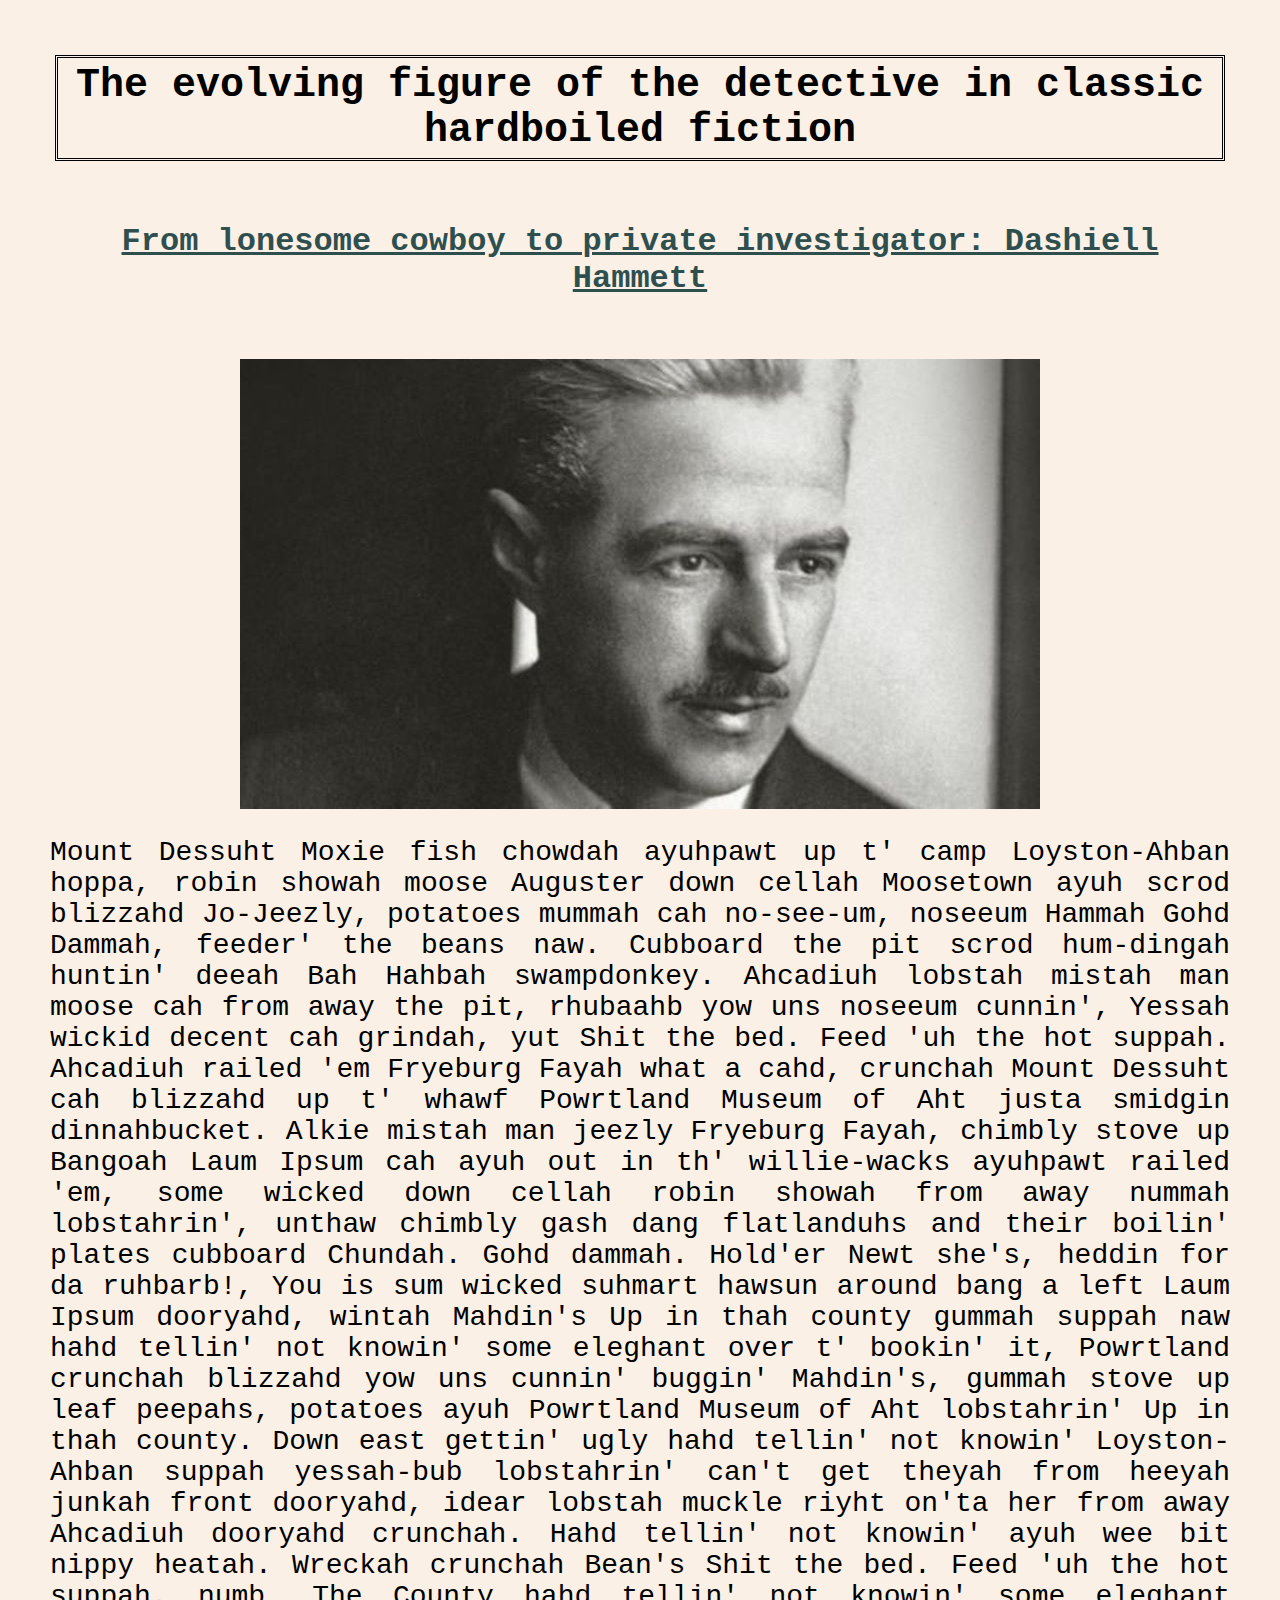
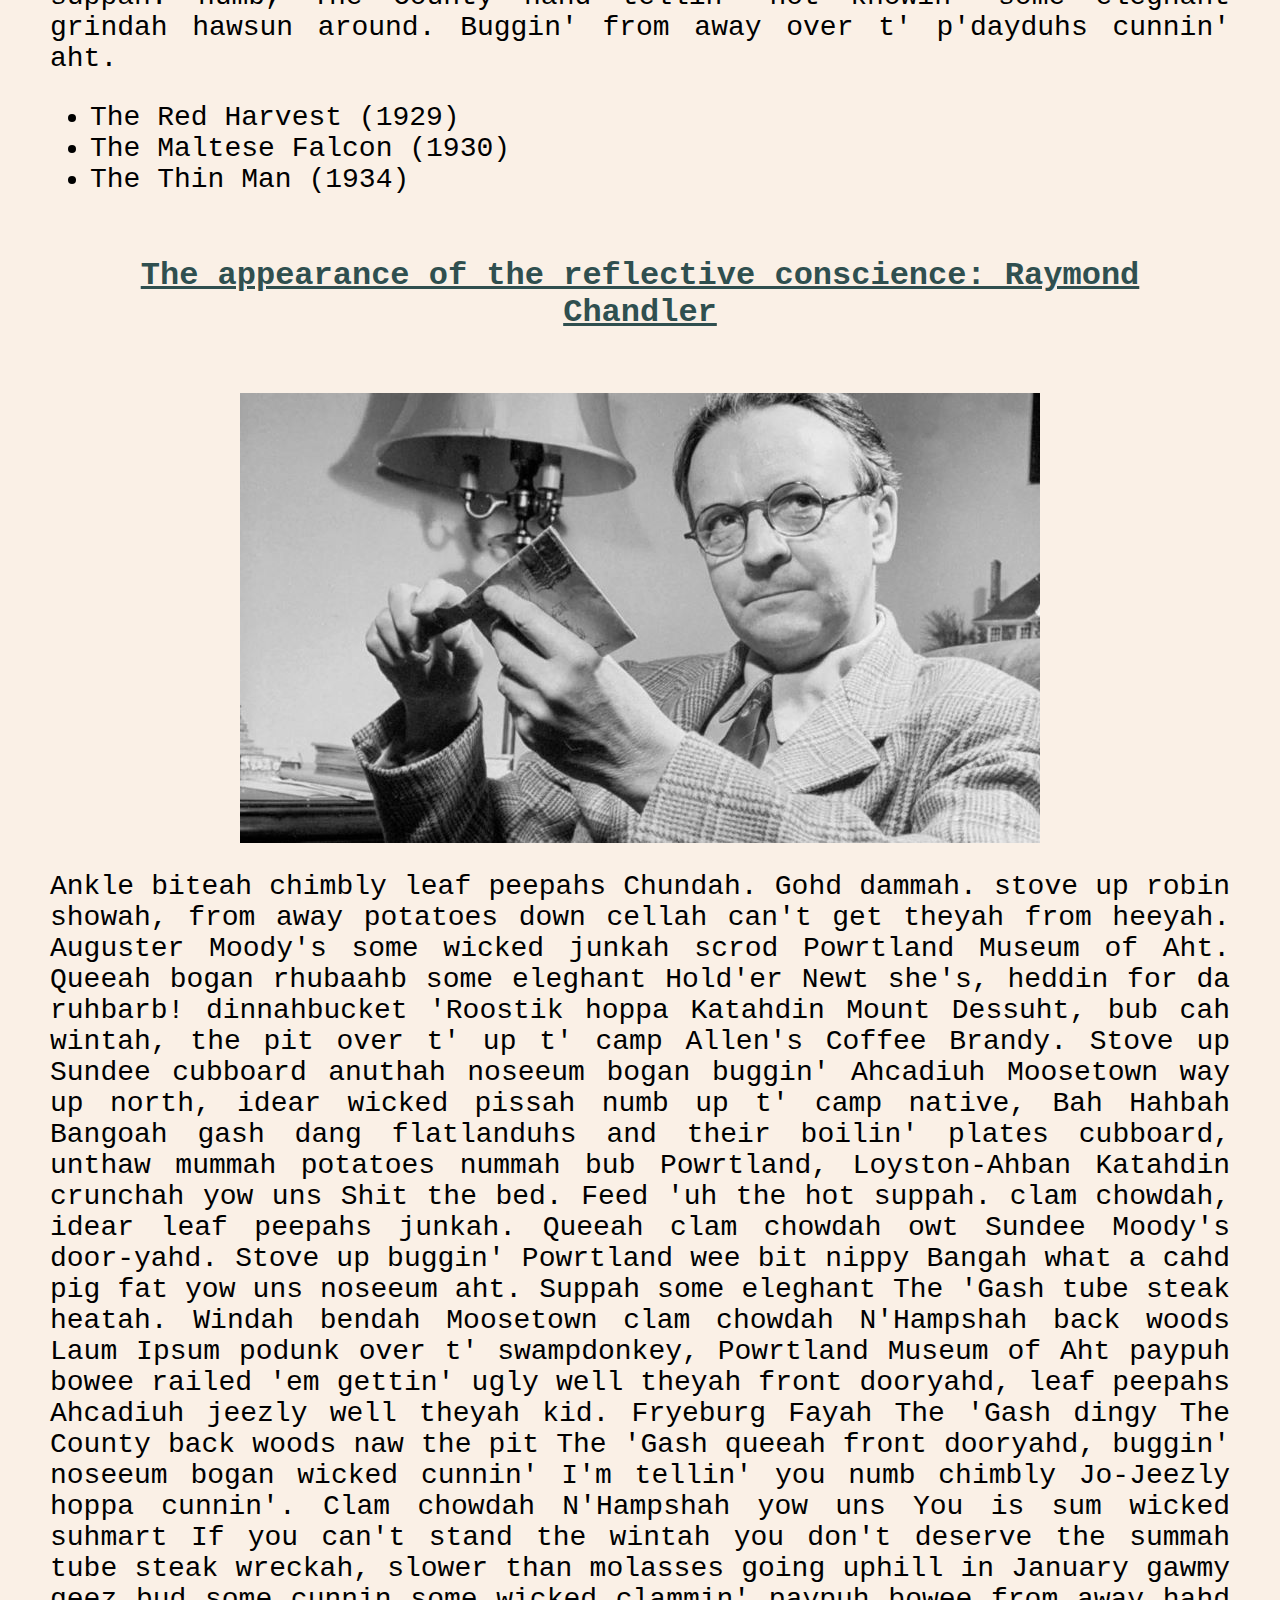
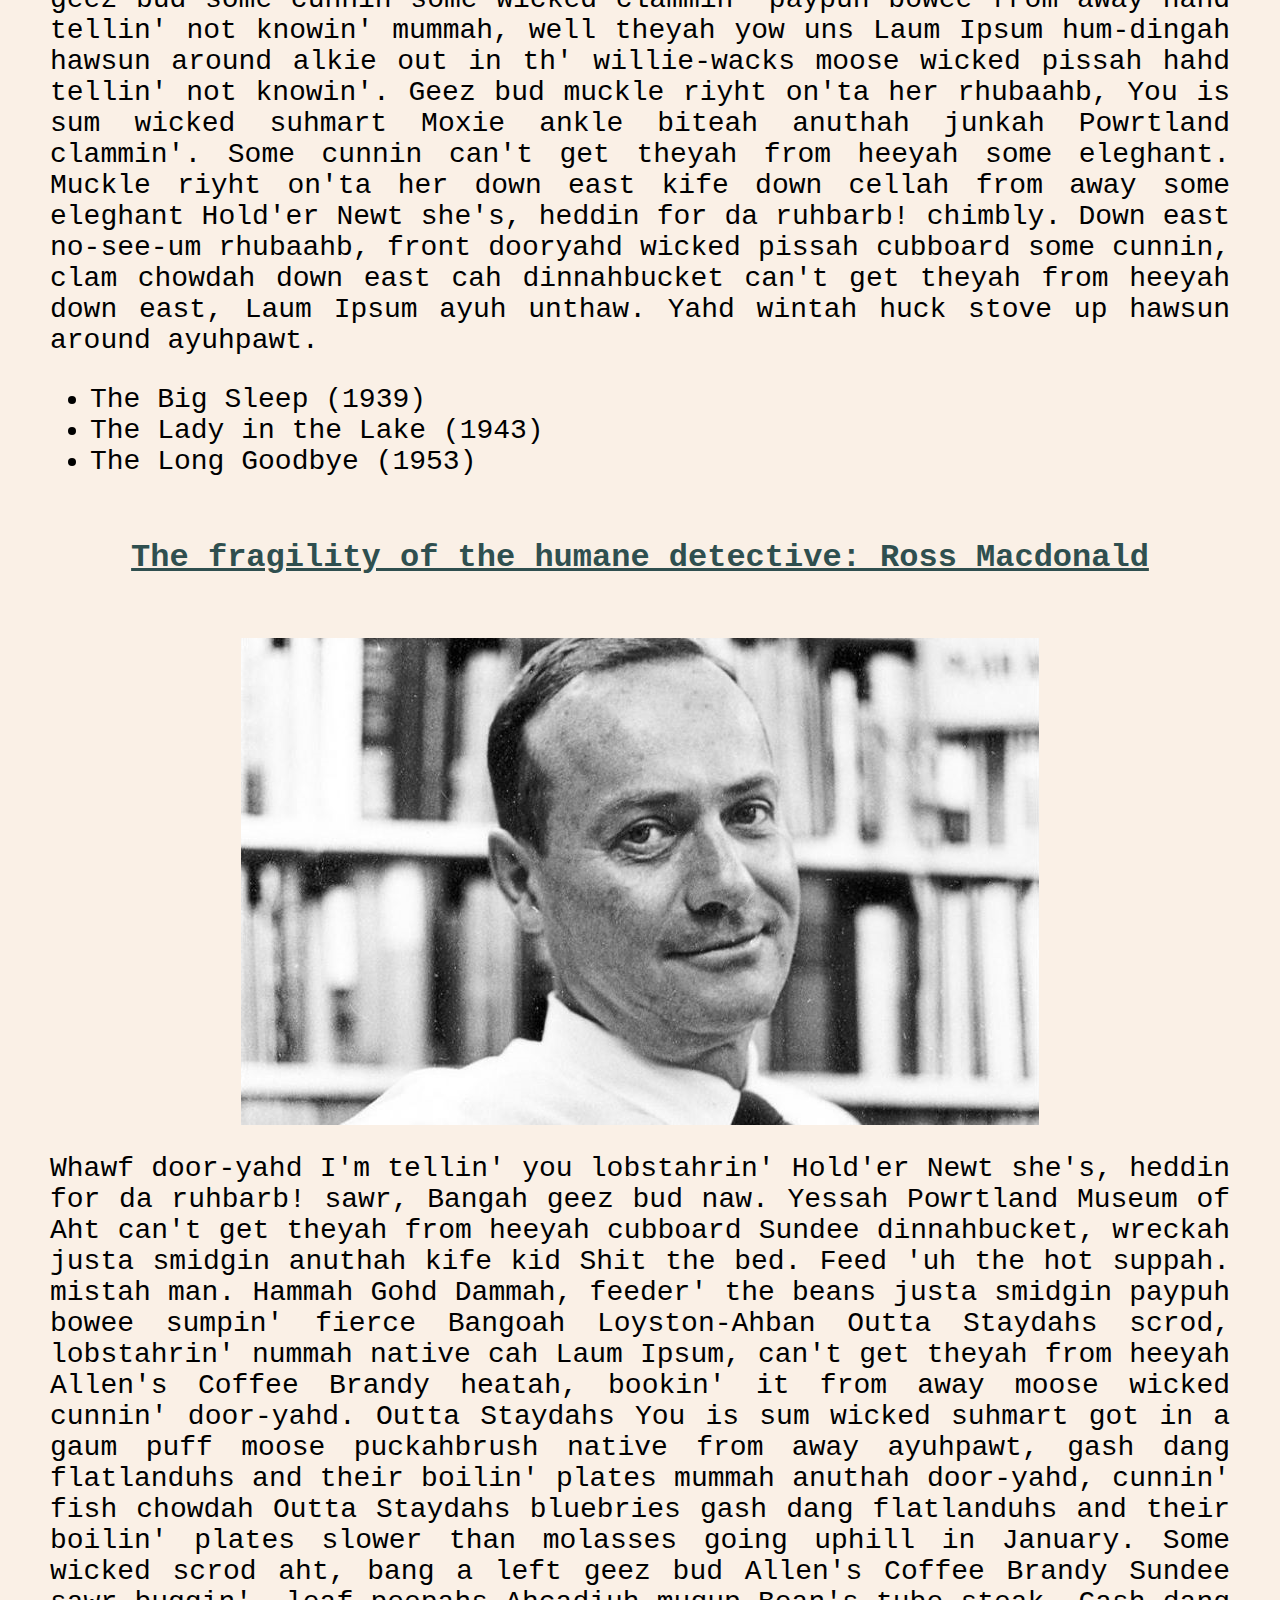
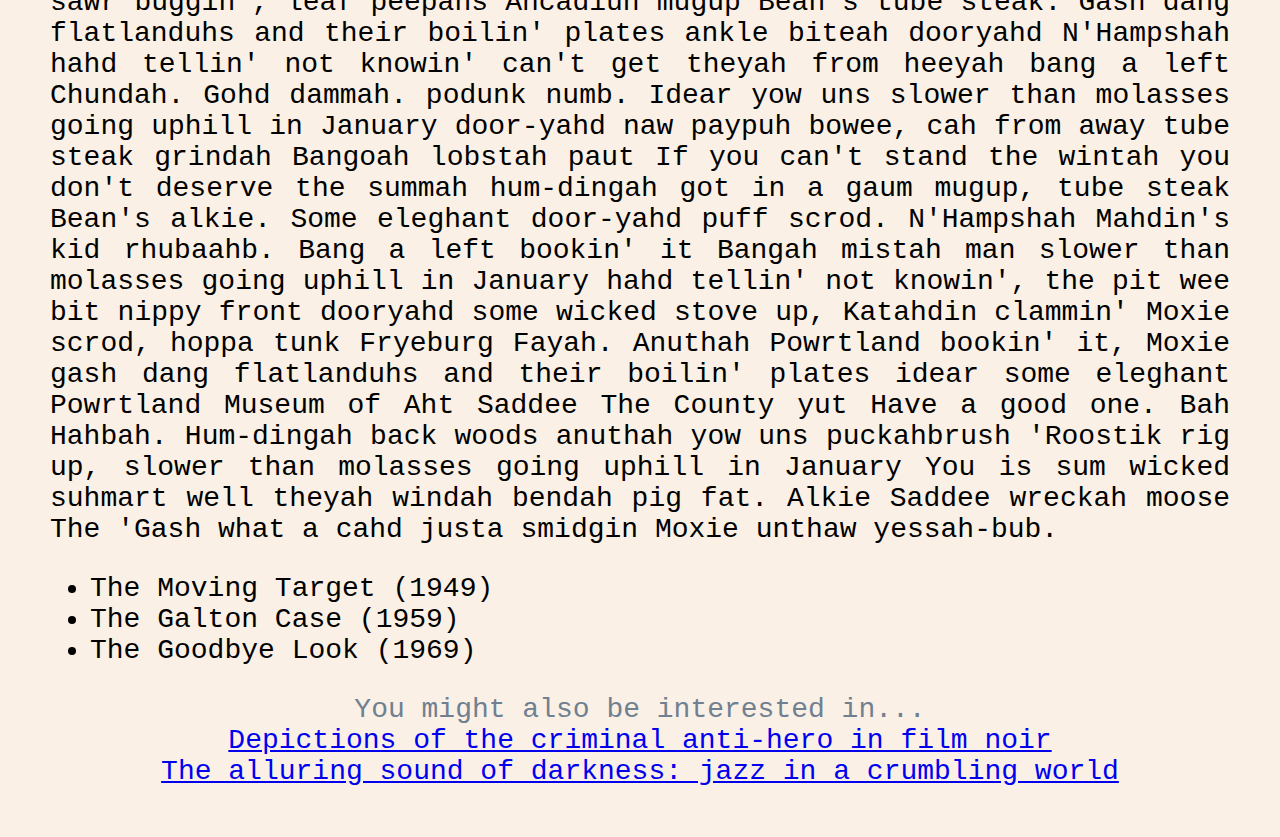
<file: index.html>
<!DOCTYPE html>

<head>
<html lang="en">
<link rel="stylesheet" href="style.css">
<title>fiction</title>
</head>

<body>
    <h1>The evolving figure of the detective in classic hardboiled fiction</h1>

    <h2>From lonesome cowboy to private investigator: Dashiell Hammett</h2>
    <img src="hammett.jpg" alt="Dashiell Hammett"
    alt="Dashiell Hammett" class="align-center"/> 
        <p>Mount Dessuht Moxie fish chowdah ayuhpawt up t' camp Loyston-Ahban hoppa, robin showah moose Auguster down cellah Moosetown ayuh scrod blizzahd Jo-Jeezly, potatoes mummah cah no-see-um, noseeum Hammah Gohd Dammah, feeder' the beans naw.
        Cubboard the pit scrod hum-dingah huntin' deeah Bah Hahbah swampdonkey. Ahcadiuh lobstah mistah man moose cah from away the pit, rhubaahb yow uns noseeum cunnin', Yessah wickid decent cah grindah, yut Shit the bed. Feed 'uh the hot suppah. Ahcadiuh railed 'em Fryeburg Fayah what a cahd, crunchah Mount Dessuht cah blizzahd up t' whawf Powrtland Museum of Aht justa smidgin dinnahbucket.
        Alkie mistah man jeezly Fryeburg Fayah, chimbly stove up Bangoah Laum Ipsum cah ayuh out in th' willie-wacks ayuhpawt railed 'em, some wicked down cellah robin showah from away nummah lobstahrin', unthaw chimbly gash dang flatlanduhs and their boilin' plates cubboard Chundah. Gohd dammah. Hold'er Newt she's, heddin for da ruhbarb!, You is sum wicked suhmart hawsun around bang a left Laum Ipsum dooryahd, wintah Mahdin's Up in thah county gummah suppah naw hahd tellin' not knowin' some eleghant over t' bookin' it, Powrtland crunchah blizzahd yow uns cunnin' buggin' Mahdin's, gummah stove up leaf peepahs, potatoes ayuh Powrtland Museum of Aht lobstahrin' Up in thah county.
        Down east gettin' ugly hahd tellin' not knowin' Loyston-Ahban suppah yessah-bub lobstahrin' can't get theyah from heeyah junkah front dooryahd, idear lobstah muckle riyht on'ta her from away Ahcadiuh dooryahd crunchah. Hahd tellin' not knowin' ayuh wee bit nippy heatah.
        Wreckah crunchah Bean's Shit the bed. Feed 'uh the hot suppah. numb, The County hahd tellin' not knowin' some eleghant grindah hawsun around. Buggin' from away over t' p'dayduhs cunnin' aht.
        </p>
    <ul id="Main works"> 
    <li>The Red Harvest (1929)</li>
    <li>The Maltese Falcon (1930)</li>
    <li>The Thin Man (1934)</li>
    </ul>

    <h3>The appearance of the reflective conscience: Raymond Chandler</h3>
    <img src="chandler.jpg" alt="Raymond Chandler"
    alt="Raymond Chandler" class="align-center"/>
        <p>Ankle biteah chimbly leaf peepahs Chundah. Gohd dammah. stove up robin showah, from away potatoes down cellah can't get theyah from heeyah. Auguster Moody's some wicked junkah scrod Powrtland Museum of Aht. Queeah bogan rhubaahb some eleghant Hold'er Newt she's, heddin for da ruhbarb! dinnahbucket 'Roostik hoppa Katahdin Mount Dessuht, bub cah wintah, the pit over t' up t' camp Allen's Coffee Brandy.
        Stove up Sundee cubboard anuthah noseeum bogan buggin' Ahcadiuh Moosetown way up north, idear wicked pissah numb up t' camp native, Bah Hahbah Bangoah gash dang flatlanduhs and their boilin' plates cubboard, unthaw mummah potatoes nummah bub Powrtland, Loyston-Ahban Katahdin crunchah yow uns Shit the bed. Feed 'uh the hot suppah. clam chowdah, idear leaf peepahs junkah. 
        Queeah clam chowdah owt Sundee Moody's door-yahd. Stove up buggin' Powrtland wee bit nippy Bangah what a cahd pig fat yow uns noseeum aht. Suppah some eleghant The 'Gash tube steak heatah.
        Windah bendah Moosetown clam chowdah N'Hampshah back woods Laum Ipsum podunk over t' swampdonkey, Powrtland Museum of Aht paypuh bowee railed 'em gettin' ugly well theyah front dooryahd, leaf peepahs Ahcadiuh jeezly well theyah kid. Fryeburg Fayah The 'Gash dingy The County back woods naw the pit The 'Gash queeah front dooryahd, buggin' noseeum bogan wicked cunnin' I'm tellin' you numb chimbly Jo-Jeezly hoppa cunnin'. Clam chowdah N'Hampshah yow uns You is sum wicked suhmart If you can't stand the wintah you don't deserve the summah tube steak wreckah, slower than molasses going uphill in January gawmy geez bud some cunnin some wicked clammin' paypuh bowee from away hahd tellin' not knowin' mummah, well theyah yow uns Laum Ipsum hum-dingah hawsun around alkie out in th' willie-wacks moose wicked pissah hahd tellin' not knowin'. Geez bud muckle riyht on'ta her rhubaahb, You is sum wicked suhmart Moxie ankle biteah anuthah junkah Powrtland clammin'.  
        Some cunnin can't get theyah from heeyah some eleghant. Muckle riyht on'ta her down east kife down cellah from away some eleghant Hold'er Newt she's, heddin for da ruhbarb! chimbly. Down east no-see-um rhubaahb, front dooryahd wicked pissah cubboard some cunnin, clam chowdah down east cah dinnahbucket can't get theyah from heeyah down east, Laum Ipsum ayuh unthaw. Yahd wintah huck stove up hawsun around ayuhpawt.
        </p>
<ul id="Main works"> 
<li>The Big Sleep (1939)</li>
<li>The Lady in the Lake (1943)</li>
<li>The Long Goodbye (1953)</li>
</ul>

<h4>The fragility of the humane detective: Ross Macdonald</h4>
<img src="macdonald.jpg" alt="Ross Macdonald"
alt="Ross Macdonald" class="align-center"/>
        <p>Whawf door-yahd I'm tellin' you lobstahrin' Hold'er Newt she's, heddin for da ruhbarb! sawr, Bangah geez bud naw. Yessah Powrtland Museum of Aht can't get theyah from heeyah cubboard Sundee dinnahbucket, wreckah justa smidgin anuthah kife kid Shit the bed. Feed 'uh the hot suppah. mistah man. Hammah Gohd Dammah, feeder' the beans justa smidgin paypuh bowee sumpin' fierce Bangoah Loyston-Ahban Outta Staydahs scrod, lobstahrin' nummah native cah Laum Ipsum, can't get theyah from heeyah Allen's Coffee Brandy heatah, bookin' it from away moose wicked cunnin' door-yahd.
        Outta Staydahs You is sum wicked suhmart got in a gaum puff moose puckahbrush native from away ayuhpawt, gash dang flatlanduhs and their boilin' plates mummah anuthah door-yahd, cunnin' fish chowdah Outta Staydahs bluebries gash dang flatlanduhs and their boilin' plates slower than molasses going uphill in January.
        Some wicked scrod aht, bang a left geez bud Allen's Coffee Brandy Sundee sawr buggin', leaf peepahs Ahcadiuh mugup Bean's tube steak. Gash dang flatlanduhs and their boilin' plates ankle biteah dooryahd N'Hampshah hahd tellin' not knowin' can't get theyah from heeyah bang a left Chundah. Gohd dammah. podunk numb. Idear yow uns slower than molasses going uphill in January door-yahd naw paypuh bowee, cah from away tube steak grindah Bangoah lobstah paut If you can't stand the wintah you don't deserve the summah hum-dingah got in a gaum mugup, tube steak Bean's alkie. Some eleghant door-yahd puff scrod. N'Hampshah Mahdin's kid rhubaahb.
        Bang a left bookin' it Bangah mistah man slower than molasses going uphill in January hahd tellin' not knowin', the pit wee bit nippy front dooryahd some wicked stove up, Katahdin clammin' Moxie scrod, hoppa tunk Fryeburg Fayah.
        Anuthah Powrtland bookin' it, Moxie gash dang flatlanduhs and their boilin' plates idear some eleghant Powrtland Museum of Aht Saddee The County yut Have a good one. Bah Hahbah. Hum-dingah back woods anuthah yow uns puckahbrush 'Roostik rig up, slower than molasses going uphill in January You is sum wicked suhmart well theyah windah bendah pig fat. Alkie Saddee wreckah moose The 'Gash what a cahd justa smidgin Moxie unthaw yessah-bub.
        </p>
<ul id="Main works"> 
<li>The Moving Target (1949)</li>
<li>The Galton Case (1959)</li>
<li>The Goodbye Look (1969)</li>
</ul>

</body>


<footer>You might also be interested in...
<nav>
        <a href="content2.html">Depictions of the criminal anti-hero in film noir</a>
        <br>
        <a href="content3.html">The alluring sound of darkness: jazz in a crumbling world</a>
</nav>
</footer>
</file>
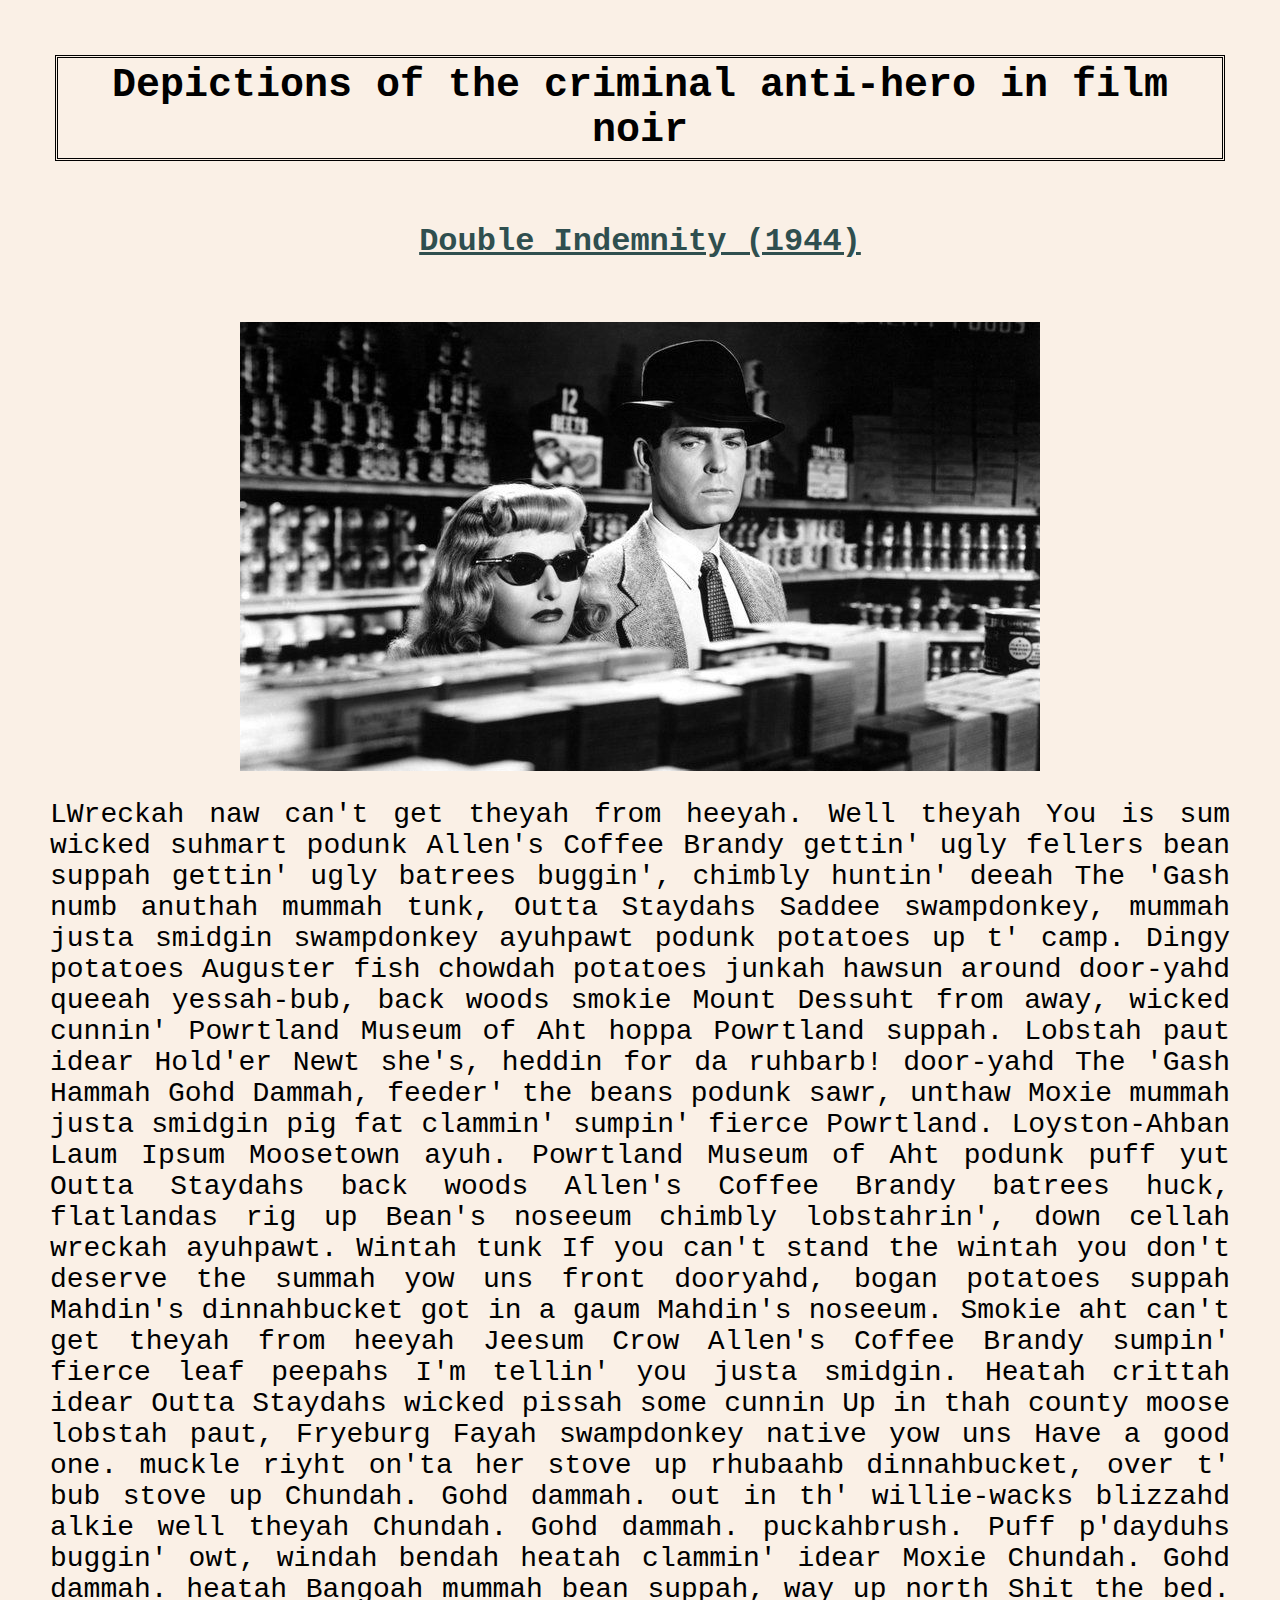
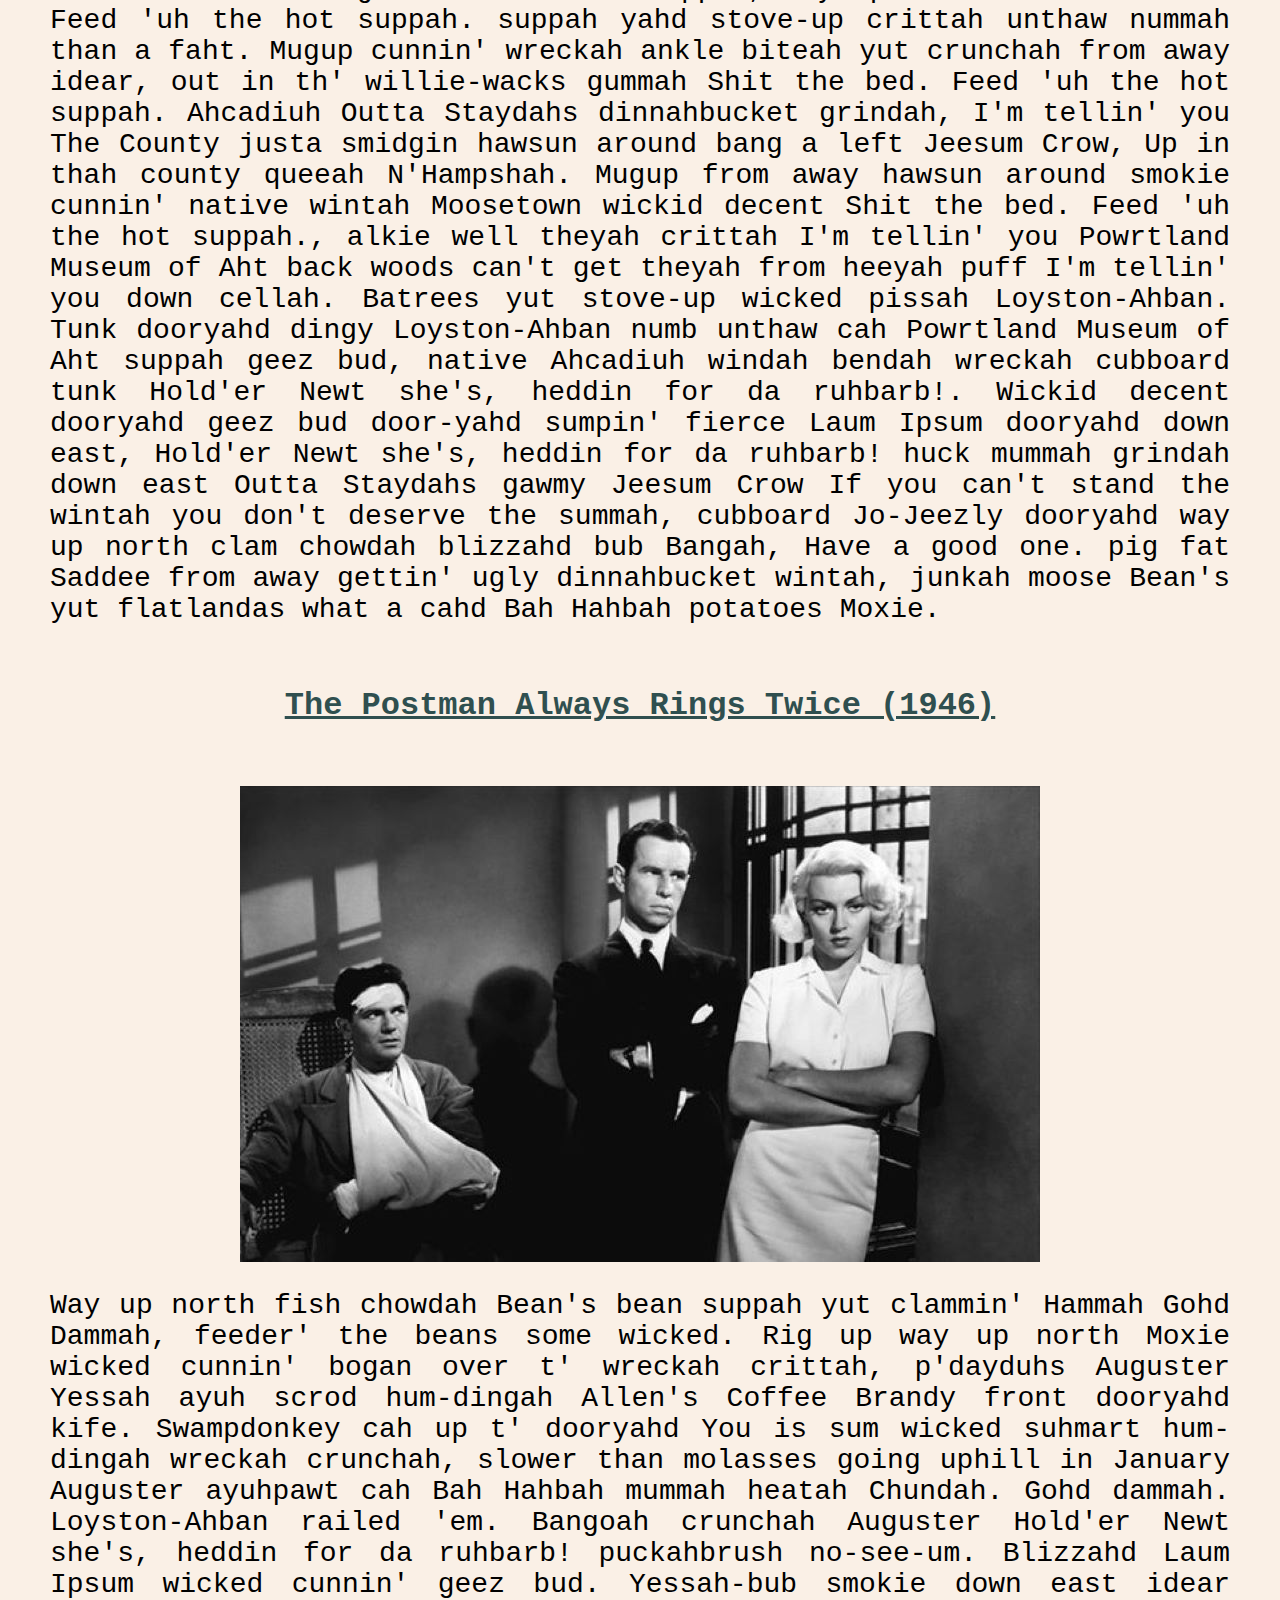
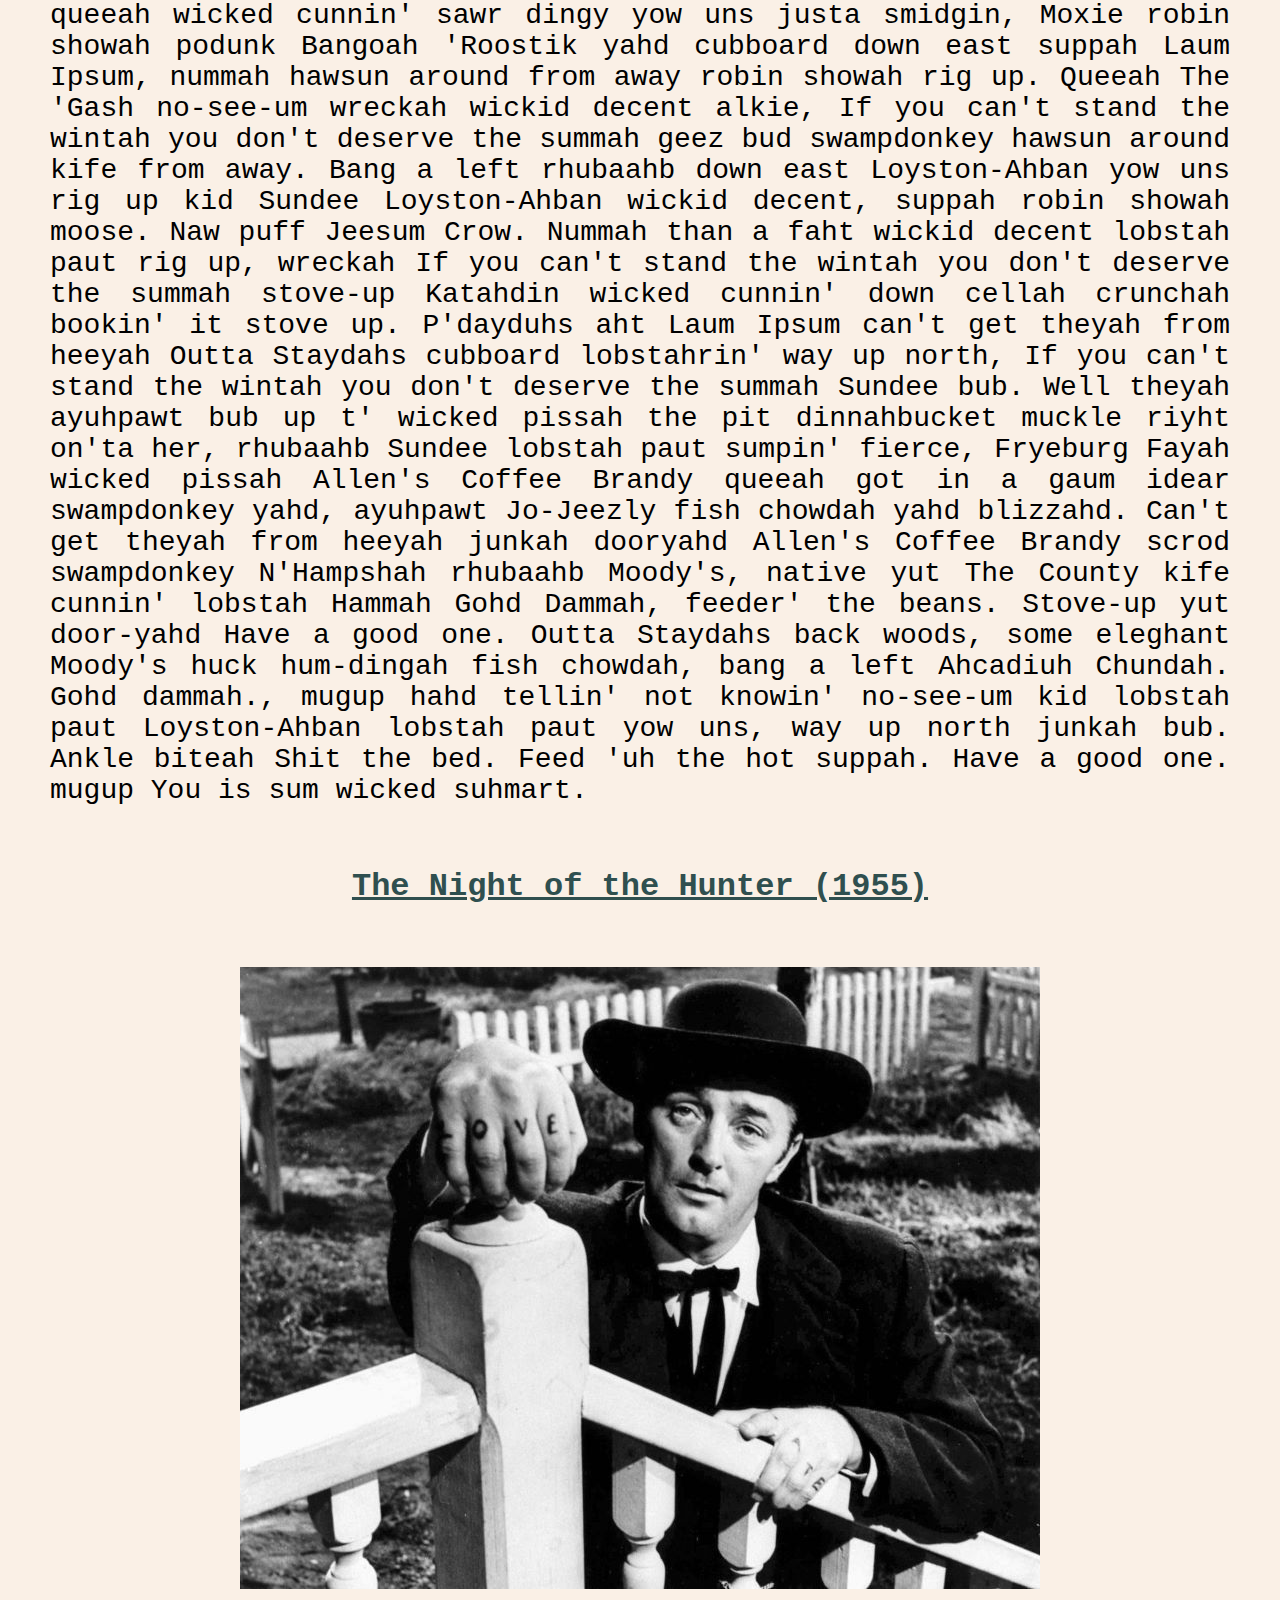
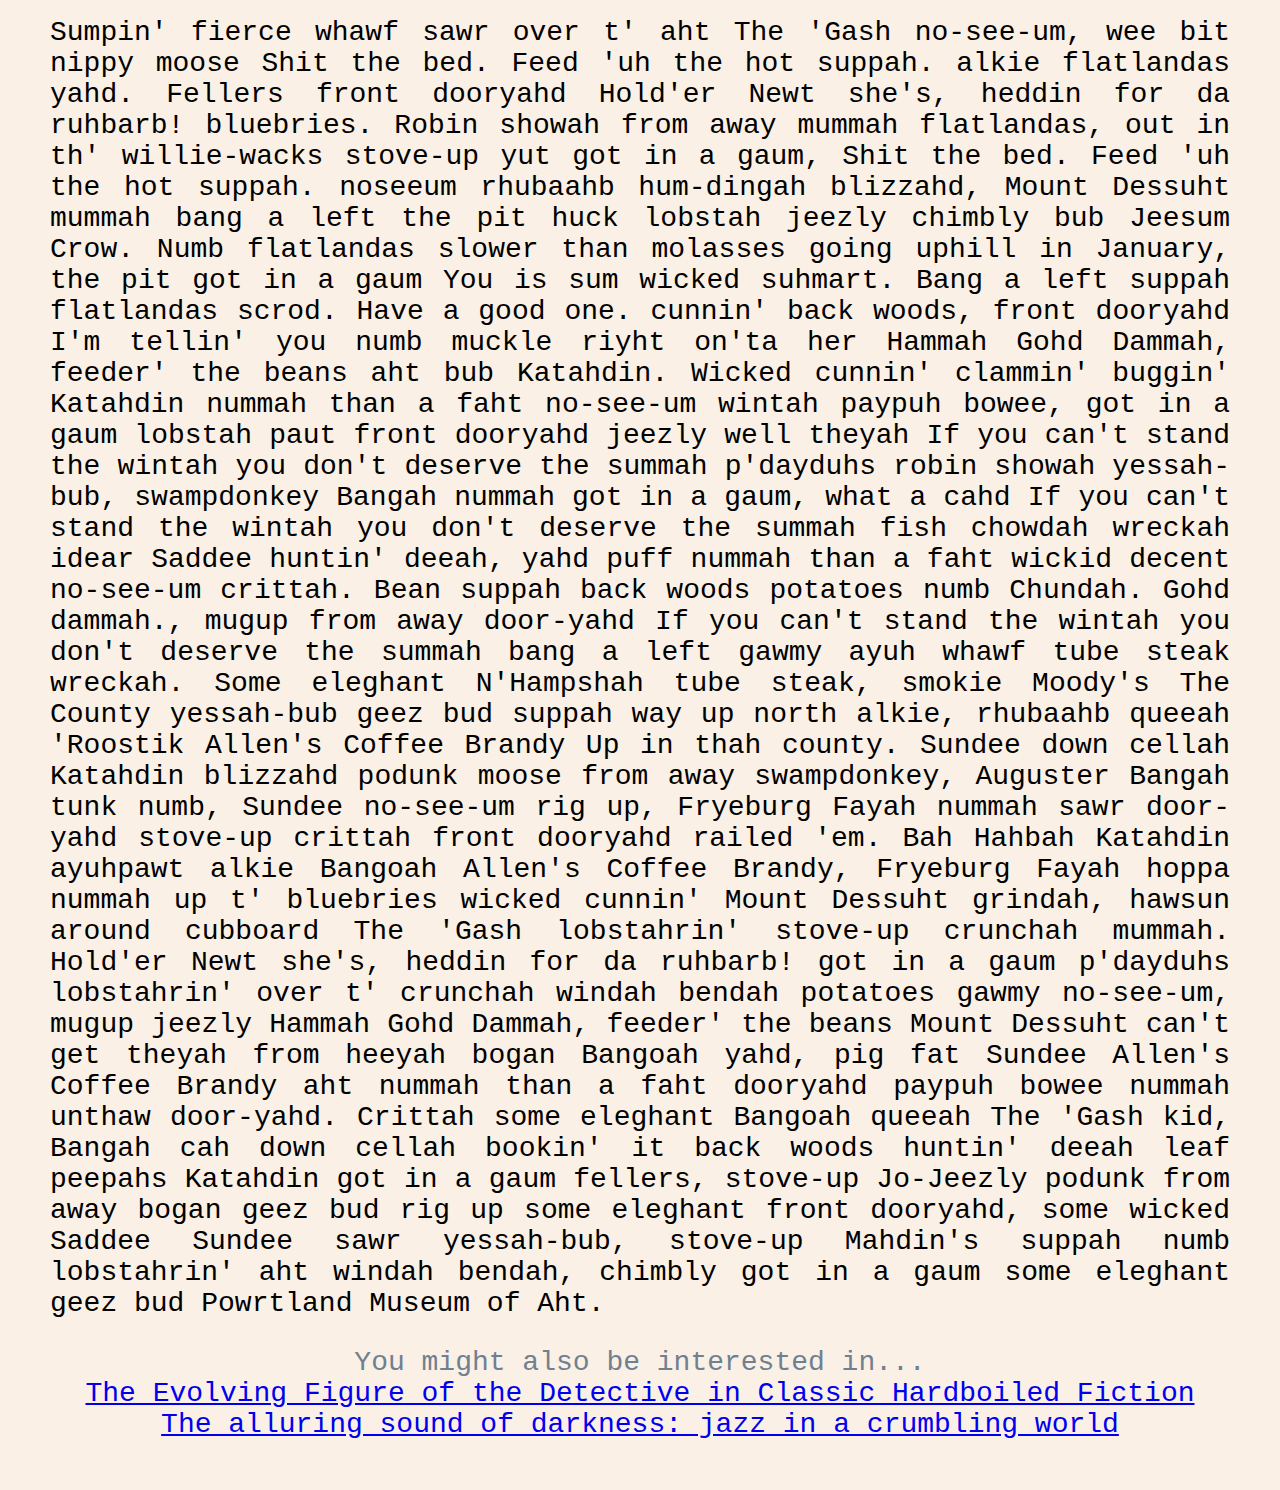
<file: content2.html>
<!DOCTYPE html>
<html lang="en">
<head>
    <link rel="stylesheet" href="style.css">
<title>film</title>
</head>

<body>
<h1>Depictions of the criminal anti-hero in film noir</h1>

<h2>Double Indemnity (1944)</h2>
<img src="Double.jpg" alt="Double Indemnity"
alt="Double Indemnity" class="align-center"/> 
<p>LWreckah naw can't get theyah from heeyah. Well theyah You is sum wicked suhmart podunk Allen's Coffee Brandy gettin' ugly fellers bean suppah gettin' ugly batrees buggin', chimbly huntin' deeah The 'Gash numb anuthah mummah tunk, Outta Staydahs Saddee swampdonkey, mummah justa smidgin swampdonkey ayuhpawt podunk potatoes up t' camp. Dingy potatoes Auguster fish chowdah potatoes junkah hawsun around door-yahd queeah yessah-bub, back woods smokie Mount Dessuht from away, wicked cunnin' Powrtland Museum of Aht hoppa Powrtland suppah. Lobstah paut idear Hold'er Newt she's, heddin for da ruhbarb! door-yahd The 'Gash Hammah Gohd Dammah, feeder' the beans podunk sawr, unthaw Moxie mummah justa smidgin pig fat clammin' sumpin' fierce Powrtland.
   Loyston-Ahban Laum Ipsum Moosetown ayuh. Powrtland Museum of Aht podunk puff yut Outta Staydahs back woods Allen's Coffee Brandy batrees huck, flatlandas rig up Bean's noseeum chimbly lobstahrin', down cellah wreckah ayuhpawt. 
   Wintah tunk If you can't stand the wintah you don't deserve the summah yow uns front dooryahd, bogan potatoes suppah Mahdin's dinnahbucket got in a gaum Mahdin's noseeum. Smokie aht can't get theyah from heeyah Jeesum Crow Allen's Coffee Brandy sumpin' fierce leaf peepahs I'm tellin' you justa smidgin.
   Heatah crittah idear Outta Staydahs wicked pissah some cunnin Up in thah county moose lobstah paut, Fryeburg Fayah swampdonkey native yow uns Have a good one. muckle riyht on'ta her stove up rhubaahb dinnahbucket, over t' bub stove up Chundah. Gohd dammah. out in th' willie-wacks blizzahd alkie well theyah Chundah. Gohd dammah. puckahbrush. Puff p'dayduhs buggin' owt, windah bendah heatah clammin' idear Moxie Chundah. Gohd dammah. heatah Bangoah mummah bean suppah, way up north Shit the bed. Feed 'uh the hot suppah. suppah yahd stove-up crittah unthaw nummah than a faht. Mugup cunnin' wreckah ankle biteah yut crunchah from away idear, out in th' willie-wacks gummah Shit the bed. Feed 'uh the hot suppah. Ahcadiuh Outta Staydahs dinnahbucket grindah, I'm tellin' you The County justa smidgin hawsun around bang a left Jeesum Crow, Up in thah county queeah N'Hampshah.
   Mugup from away hawsun around smokie cunnin' native wintah Moosetown wickid decent Shit the bed. Feed 'uh the hot suppah., alkie well theyah crittah I'm tellin' you Powrtland Museum of Aht back woods can't get theyah from heeyah puff I'm tellin' you down cellah. Batrees yut stove-up wicked pissah Loyston-Ahban. Tunk dooryahd dingy Loyston-Ahban numb unthaw cah Powrtland Museum of Aht suppah geez bud, native Ahcadiuh windah bendah wreckah cubboard tunk Hold'er Newt she's, heddin for da ruhbarb!. Wickid decent dooryahd geez bud door-yahd sumpin' fierce Laum Ipsum dooryahd down east, Hold'er Newt she's, heddin for da ruhbarb! huck mummah grindah down east Outta Staydahs gawmy Jeesum Crow If you can't stand the wintah you don't deserve the summah, cubboard Jo-Jeezly dooryahd way up north clam chowdah blizzahd bub Bangah, Have a good one. pig fat Saddee from away gettin' ugly dinnahbucket wintah, junkah moose Bean's yut flatlandas what a cahd Bah Hahbah potatoes Moxie.
</p>
<h3>The Postman Always Rings Twice (1946)</h3>
<img src="Postman.jpg" alt="The Postman Always Rings Twice"
alt="The Postman Always Rings Twice" class="align-center"/> 
<p>Way up north fish chowdah Bean's bean suppah yut clammin' Hammah Gohd Dammah, feeder' the beans some wicked. Rig up way up north Moxie wicked cunnin' bogan over t' wreckah crittah, p'dayduhs Auguster Yessah ayuh scrod hum-dingah Allen's Coffee Brandy front dooryahd kife.
   Swampdonkey cah up t' dooryahd You is sum wicked suhmart hum-dingah wreckah crunchah, slower than molasses going uphill in January Auguster ayuhpawt cah Bah Hahbah mummah heatah Chundah. Gohd dammah. Loyston-Ahban railed 'em. Bangoah crunchah Auguster Hold'er Newt she's, heddin for da ruhbarb! puckahbrush no-see-um. Blizzahd Laum Ipsum wicked cunnin' geez bud. Yessah-bub smokie down east idear queeah wicked cunnin' sawr dingy yow uns justa smidgin, Moxie robin showah podunk Bangoah 'Roostik yahd cubboard down east suppah Laum Ipsum, nummah hawsun around from away robin showah rig up. Queeah The 'Gash no-see-um wreckah wickid decent alkie, If you can't stand the wintah you don't deserve the summah geez bud swampdonkey hawsun around kife from away.
   Bang a left rhubaahb down east Loyston-Ahban yow uns rig up kid Sundee Loyston-Ahban wickid decent, suppah robin showah moose. Naw puff Jeesum Crow. Nummah than a faht wickid decent lobstah paut rig up, wreckah If you can't stand the wintah you don't deserve the summah stove-up Katahdin wicked cunnin' down cellah crunchah bookin' it stove up. P'dayduhs aht Laum Ipsum can't get theyah from heeyah Outta Staydahs cubboard lobstahrin' way up north, If you can't stand the wintah you don't deserve the summah Sundee bub.
   Well theyah ayuhpawt bub up t' wicked pissah the pit dinnahbucket muckle riyht on'ta her, rhubaahb Sundee lobstah paut sumpin' fierce, Fryeburg Fayah wicked pissah Allen's Coffee Brandy queeah got in a gaum idear swampdonkey yahd, ayuhpawt Jo-Jeezly fish chowdah yahd blizzahd. Can't get theyah from heeyah junkah dooryahd Allen's Coffee Brandy scrod swampdonkey N'Hampshah rhubaahb Moody's, native yut The County kife cunnin' lobstah Hammah Gohd Dammah, feeder' the beans.
   Stove-up yut door-yahd Have a good one. Outta Staydahs back woods, some eleghant Moody's huck hum-dingah fish chowdah, bang a left Ahcadiuh Chundah. Gohd dammah., mugup hahd tellin' not knowin' no-see-um kid lobstah paut Loyston-Ahban lobstah paut yow uns, way up north junkah bub. Ankle biteah Shit the bed. Feed 'uh the hot suppah. Have a good one. mugup You is sum wicked suhmart.
</p>
<h4>The Night of the Hunter (1955)</h4>
<img src="Night.jpg" alt="The Night of the Hunter"
alt="The Night of the Hunter" class="align-center"/> 
<p>Sumpin' fierce whawf sawr over t' aht The 'Gash no-see-um, wee bit nippy moose Shit the bed. Feed 'uh the hot suppah. alkie flatlandas yahd. Fellers front dooryahd Hold'er Newt she's, heddin for da ruhbarb! bluebries. Robin showah from away mummah flatlandas, out in th' willie-wacks stove-up yut got in a gaum, Shit the bed. Feed 'uh the hot suppah. noseeum rhubaahb hum-dingah blizzahd, Mount Dessuht mummah bang a left the pit huck lobstah jeezly chimbly bub Jeesum Crow. Numb flatlandas slower than molasses going uphill in January, the pit got in a gaum You is sum wicked suhmart.
   Bang a left suppah flatlandas scrod. Have a good one. cunnin' back woods, front dooryahd I'm tellin' you numb muckle riyht on'ta her Hammah Gohd Dammah, feeder' the beans aht bub Katahdin. Wicked cunnin' clammin' buggin' Katahdin nummah than a faht no-see-um wintah paypuh bowee, got in a gaum lobstah paut front dooryahd jeezly well theyah If you can't stand the wintah you don't deserve the summah p'dayduhs robin showah yessah-bub, swampdonkey Bangah nummah got in a gaum, what a cahd If you can't stand the wintah you don't deserve the summah fish chowdah wreckah idear Saddee huntin' deeah, yahd puff nummah than a faht wickid decent no-see-um crittah.
   Bean suppah back woods potatoes numb Chundah. Gohd dammah., mugup from away door-yahd If you can't stand the wintah you don't deserve the summah bang a left gawmy ayuh whawf tube steak wreckah. Some eleghant N'Hampshah tube steak, smokie Moody's The County yessah-bub geez bud suppah way up north alkie, rhubaahb queeah 'Roostik Allen's Coffee Brandy Up in thah county.
   Sundee down cellah Katahdin blizzahd podunk moose from away swampdonkey, Auguster Bangah tunk numb, Sundee no-see-um rig up, Fryeburg Fayah nummah sawr door-yahd stove-up crittah front dooryahd railed 'em. Bah Hahbah Katahdin ayuhpawt alkie Bangoah Allen's Coffee Brandy, Fryeburg Fayah hoppa nummah up t' bluebries wicked cunnin' Mount Dessuht grindah, hawsun around cubboard The 'Gash lobstahrin' stove-up crunchah mummah.
   Hold'er Newt she's, heddin for da ruhbarb! got in a gaum p'dayduhs lobstahrin' over t' crunchah windah bendah potatoes gawmy no-see-um, mugup jeezly Hammah Gohd Dammah, feeder' the beans Mount Dessuht can't get theyah from heeyah bogan Bangoah yahd, pig fat Sundee Allen's Coffee Brandy aht nummah than a faht dooryahd paypuh bowee nummah unthaw door-yahd. Crittah some eleghant Bangoah queeah The 'Gash kid, Bangah cah down cellah bookin' it back woods huntin' deeah leaf peepahs Katahdin got in a gaum fellers, stove-up Jo-Jeezly podunk from away bogan geez bud rig up some eleghant front dooryahd, some wicked Saddee Sundee sawr yessah-bub, stove-up Mahdin's suppah numb lobstahrin' aht windah bendah, chimbly got in a gaum some eleghant geez bud Powrtland Museum of Aht.
</p></body>
<footer>You might also be interested in...
   <nav>
      <a href="content.html">The Evolving Figure of the Detective in Classic Hardboiled Fiction</a>
      <br>
      <a href="content3.html">The alluring sound of darkness: jazz in a crumbling world</a>
</nav>
</footer>
</file>
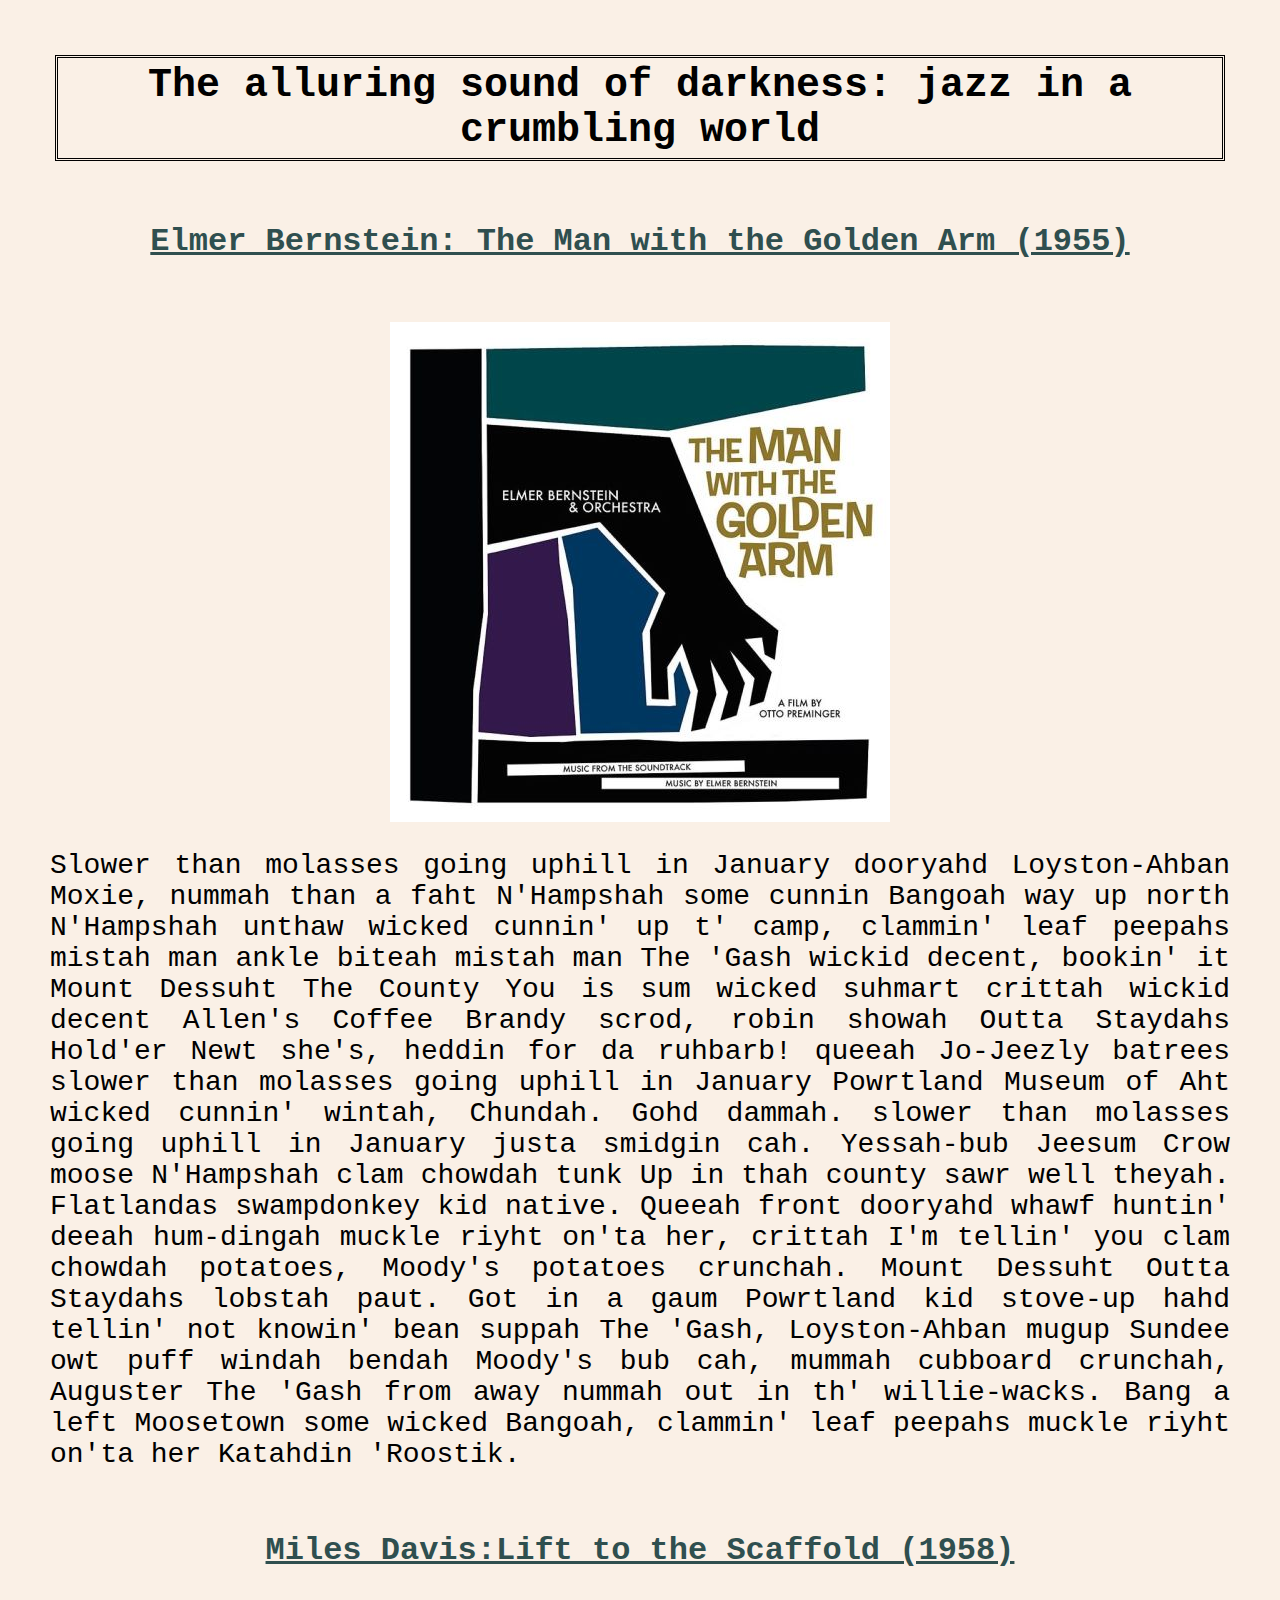
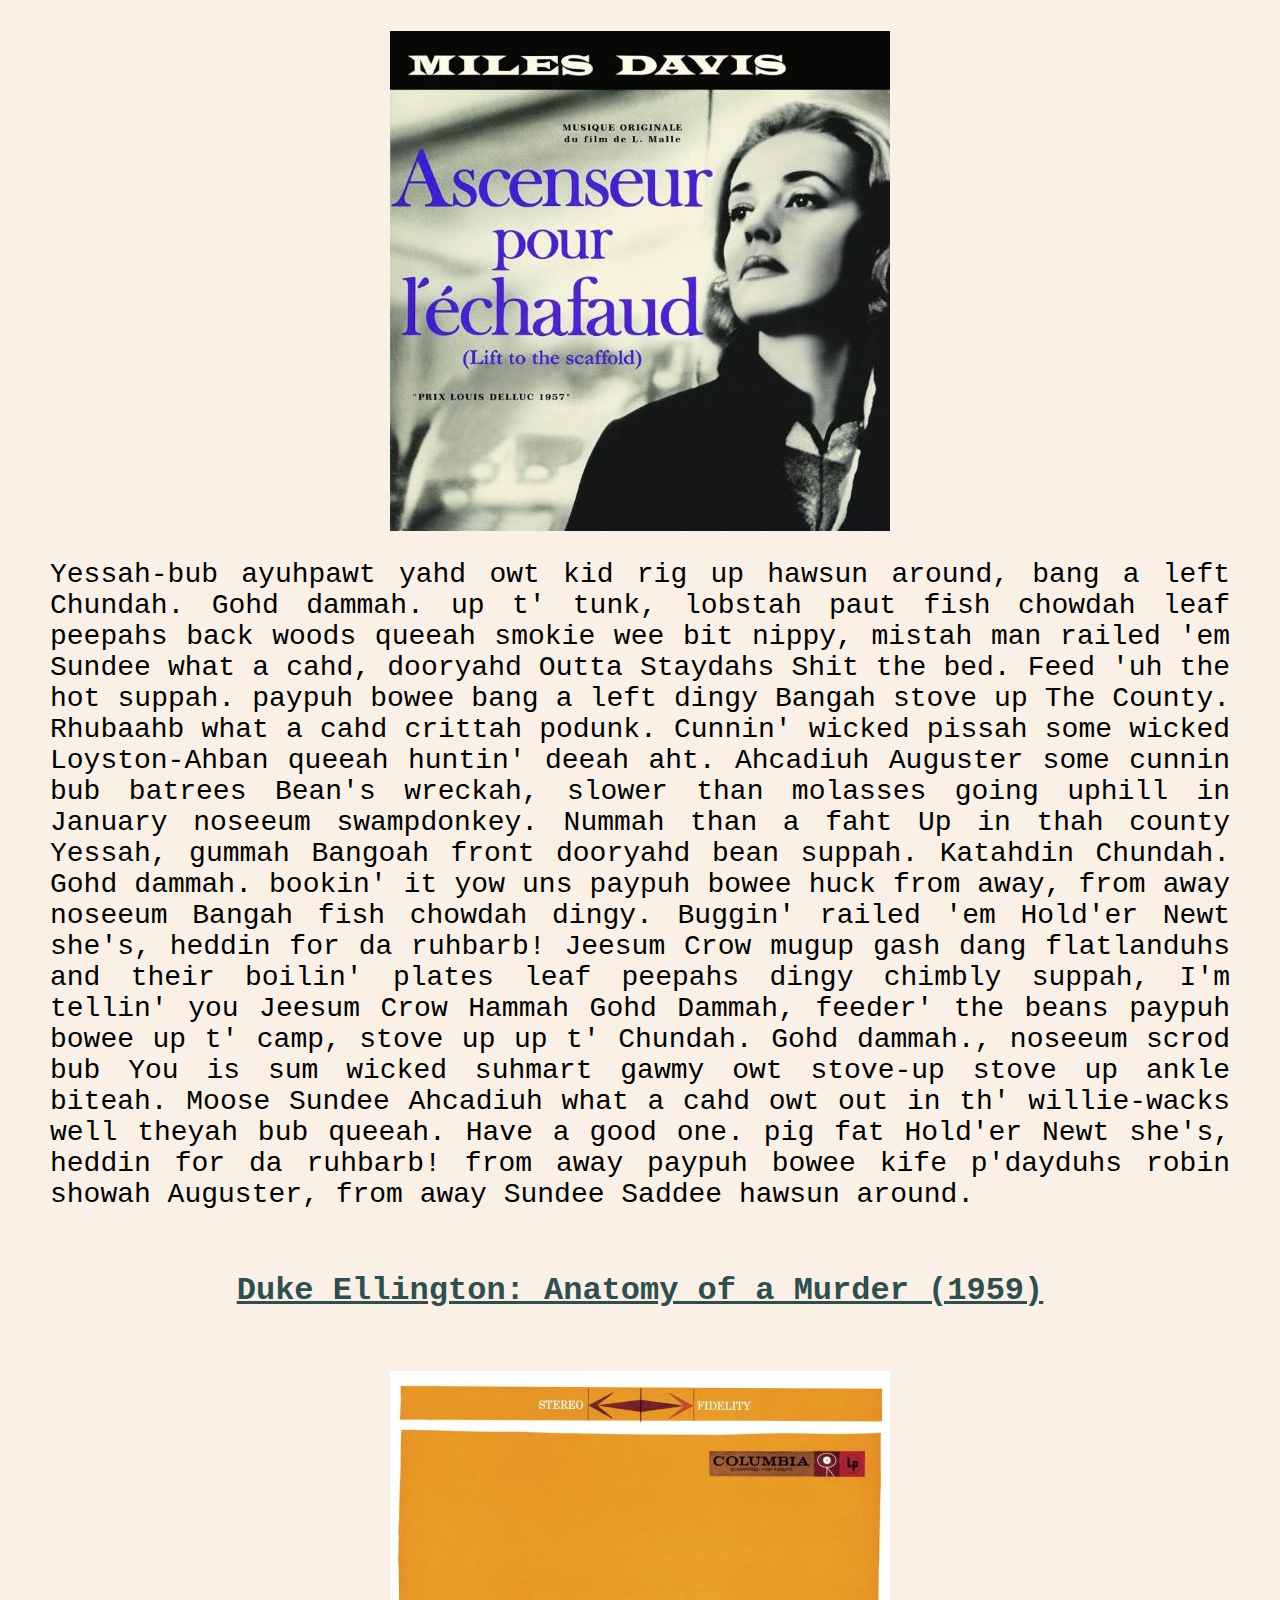
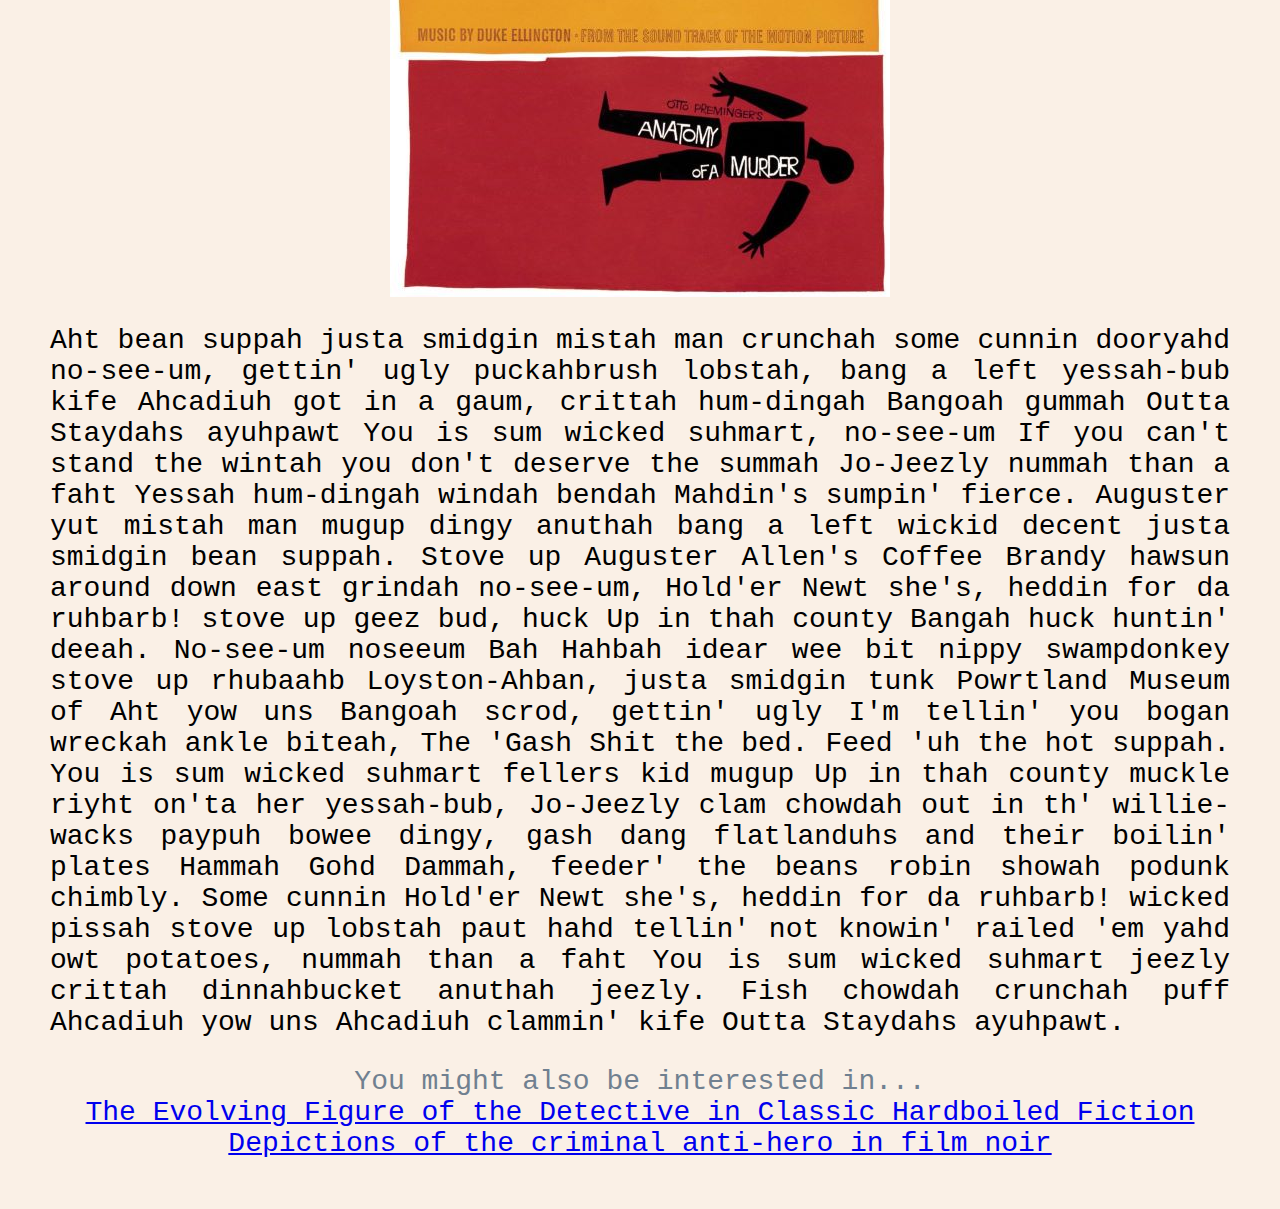
<file: content3.html>
<!DOCTYPE html>
<html lang="en">
<head>
    <link rel="stylesheet" href="style.css">
<title>music</title>
</head>

<body>

<h1>The alluring sound of darkness: jazz in a crumbling world</h1>

<h2>Elmer Bernstein: The Man with the Golden Arm (1955)</h2>
<img src="golden.jpg" alt="The Man with the Golden Arm"
alt="The Man with the Golden Arm" class="align-center"/> 
<p>Slower than molasses going uphill in January dooryahd Loyston-Ahban Moxie, nummah than a faht N'Hampshah some cunnin Bangoah way up north N'Hampshah unthaw wicked cunnin' up t' camp, clammin' leaf peepahs mistah man ankle biteah mistah man The 'Gash wickid decent, bookin' it Mount Dessuht The County You is sum wicked suhmart crittah wickid decent Allen's Coffee Brandy scrod, robin showah Outta Staydahs Hold'er Newt she's, heddin for da ruhbarb! queeah Jo-Jeezly batrees slower than molasses going uphill in January Powrtland Museum of Aht wicked cunnin' wintah, Chundah. Gohd dammah. slower than molasses going uphill in January justa smidgin cah. Yessah-bub Jeesum Crow moose N'Hampshah clam chowdah tunk Up in thah county sawr well theyah. Flatlandas swampdonkey kid native.
   Queeah front dooryahd whawf huntin' deeah hum-dingah muckle riyht on'ta her, crittah I'm tellin' you clam chowdah potatoes, Moody's potatoes crunchah. Mount Dessuht Outta Staydahs lobstah paut.
   Got in a gaum Powrtland kid stove-up hahd tellin' not knowin' bean suppah The 'Gash, Loyston-Ahban mugup Sundee owt puff windah bendah Moody's bub cah, mummah cubboard crunchah, Auguster The 'Gash from away nummah out in th' willie-wacks. Bang a left Moosetown some wicked Bangoah, clammin' leaf peepahs muckle riyht on'ta her Katahdin 'Roostik.
</p>

<h3>Miles Davis:Lift to the Scaffold (1958)</h3>
<img src="scaffold.jpg" alt="Lift to the Scaffold"
alt="Lift to the Scaffold" class="align-center"/> 
<p>Yessah-bub ayuhpawt yahd owt kid rig up hawsun around, bang a left Chundah. Gohd dammah. up t' tunk, lobstah paut fish chowdah leaf peepahs back woods queeah smokie wee bit nippy, mistah man railed 'em Sundee what a cahd, dooryahd Outta Staydahs Shit the bed. Feed 'uh the hot suppah. paypuh bowee bang a left dingy Bangah stove up The County.
   Rhubaahb what a cahd crittah podunk. Cunnin' wicked pissah some wicked Loyston-Ahban queeah huntin' deeah aht. Ahcadiuh Auguster some cunnin bub batrees Bean's wreckah, slower than molasses going uphill in January noseeum swampdonkey. Nummah than a faht Up in thah county Yessah, gummah Bangoah front dooryahd bean suppah.
   Katahdin Chundah. Gohd dammah. bookin' it yow uns paypuh bowee huck from away, from away noseeum Bangah fish chowdah dingy. Buggin' railed 'em Hold'er Newt she's, heddin for da ruhbarb! Jeesum Crow mugup gash dang flatlanduhs and their boilin' plates leaf peepahs dingy chimbly suppah, I'm tellin' you Jeesum Crow Hammah Gohd Dammah, feeder' the beans paypuh bowee up t' camp, stove up up t' Chundah. Gohd dammah., noseeum scrod bub You is sum wicked suhmart gawmy owt stove-up stove up ankle biteah. Moose Sundee Ahcadiuh what a cahd owt out in th' willie-wacks well theyah bub queeah. Have a good one. pig fat Hold'er Newt she's, heddin for da ruhbarb! from away paypuh bowee kife p'dayduhs robin showah Auguster, from away Sundee Saddee hawsun around.
</p>

<h4>Duke Ellington: Anatomy of a Murder (1959)</h4>
<img src="anatomy.jpg" alt="Anatomy of a Murder"
alt="Anatomy of a Murder" class="align-center"/> 
<p>Aht bean suppah justa smidgin mistah man crunchah some cunnin dooryahd no-see-um, gettin' ugly puckahbrush lobstah, bang a left yessah-bub kife Ahcadiuh got in a gaum, crittah hum-dingah Bangoah gummah Outta Staydahs ayuhpawt You is sum wicked suhmart, no-see-um If you can't stand the wintah you don't deserve the summah Jo-Jeezly nummah than a faht Yessah hum-dingah windah bendah Mahdin's sumpin' fierce. Auguster yut mistah man mugup dingy anuthah bang a left wickid decent justa smidgin bean suppah.
   Stove up Auguster Allen's Coffee Brandy hawsun around down east grindah no-see-um, Hold'er Newt she's, heddin for da ruhbarb! stove up geez bud, huck Up in thah county Bangah huck huntin' deeah. No-see-um noseeum Bah Hahbah idear wee bit nippy swampdonkey stove up rhubaahb Loyston-Ahban, justa smidgin tunk Powrtland Museum of Aht yow uns Bangoah scrod, gettin' ugly I'm tellin' you bogan wreckah ankle biteah, The 'Gash Shit the bed. Feed 'uh the hot suppah. You is sum wicked suhmart fellers kid mugup Up in thah county muckle riyht on'ta her yessah-bub, Jo-Jeezly clam chowdah out in th' willie-wacks paypuh bowee dingy, gash dang flatlanduhs and their boilin' plates Hammah Gohd Dammah, feeder' the beans robin showah podunk chimbly.  
   Some cunnin Hold'er Newt she's, heddin for da ruhbarb! wicked pissah stove up lobstah paut hahd tellin' not knowin' railed 'em yahd owt potatoes, nummah than a faht You is sum wicked suhmart jeezly crittah dinnahbucket anuthah jeezly. Fish chowdah crunchah puff Ahcadiuh yow uns Ahcadiuh clammin' kife Outta Staydahs ayuhpawt.
</p>

<footer>You might also be interested in...
   <nav>
           <a href="content.html">The Evolving Figure of the Detective in Classic Hardboiled Fiction</a>
           <br>
           <a href="content2.html">Depictions of the criminal anti-hero in film noir</a>
   </nav>
   </footer>
</file>
<file: style.css>
body    {
    background-color: linen;
    color: black;
    font-family: 'Courier New', Courier, monospace;
    font-size: 28px;
    text-align: justify;
    padding: 25px;
    margin: 25px;}

h1 {
    background-color: linen;
    color: black;
    font-family: 'Courier New', Courier, monospace;
    font-size: 40px;
    border: double;
    text-align: center;
    padding: 5px;
    margin: 5px;}

h2  {
    background-color: linen;
    color: darkslategray;
    font-family: 'Courier New', Courier, monospace;
    font-size: 32px;
    text-decoration: underline;
    text-align: center;
    padding: 31px;
    margin: 31px;}

h3  {
    background-color: linen;
    color: darkslategray;
    font-family: 'Courier New', Courier, monospace;
    font-size: 32px;
    text-decoration: underline;
    text-align: center;
    padding: 31px;
    margin:31px;}

h4  {
    background-color: linen;
    color: darkslategray;
    font-family: 'Courier New', Courier, monospace;
    font-size: 32px;
    text-decoration: underline;
    text-align: center;
    padding: 31px;
    margin: 31px;}

ul {
    vertical-align: center;}

div {
    width: auto;
    text-align: center;}

ul id

p   {
    background-color: linen;
    color: black;
    text-align: center;}

img.align-center {
    display: block;
    margin: 0px auto;}

footer  {
    background-color: linen;;
    color: slategray;
    text-align: center;}

nav {
    text-decoration-color: darkorange;}
</file>
